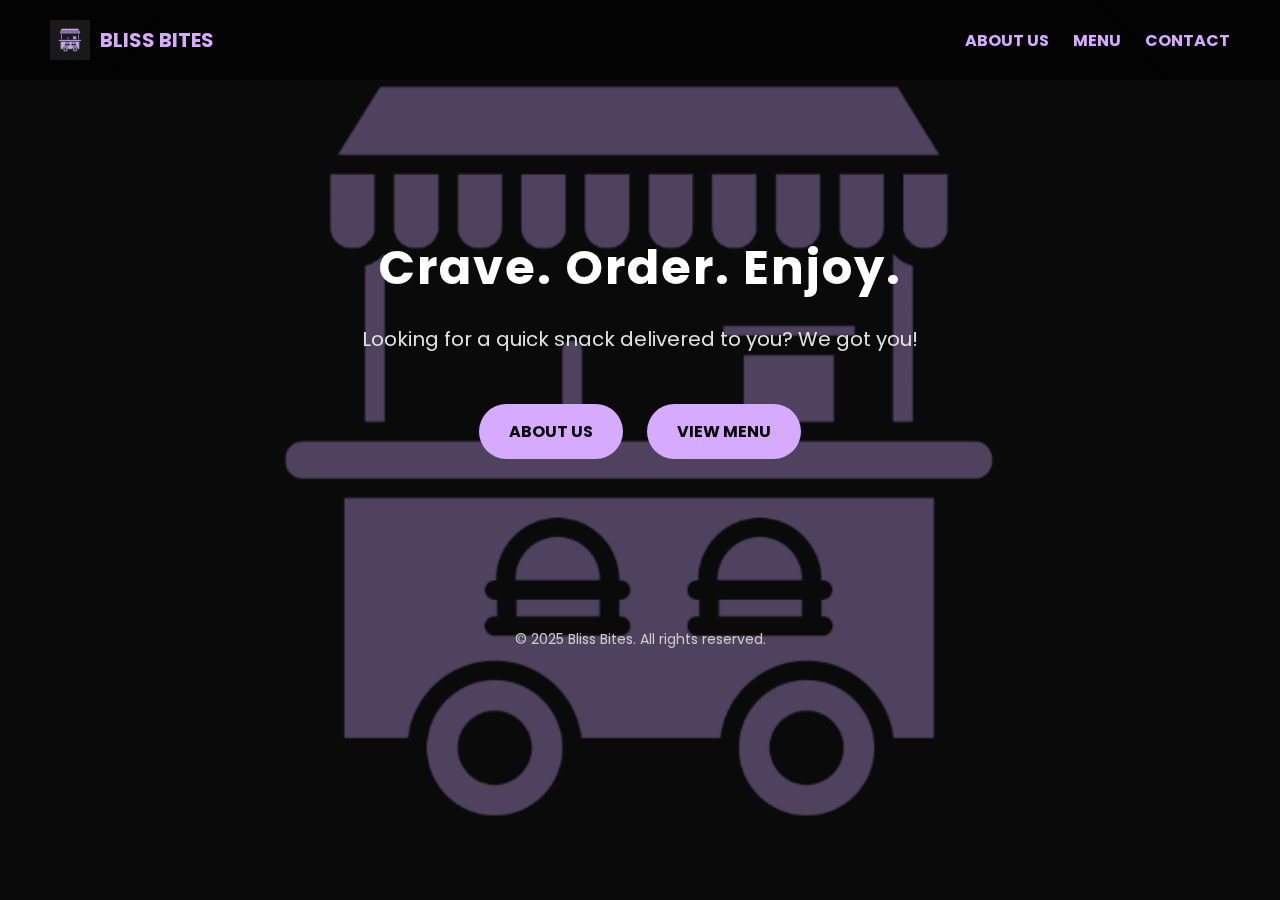
<file: index.html>
<!DOCTYPE html>
<html lang="en">
<head>
  <meta charset="UTF-8" />
  <meta name="viewport" content="width=device-width, initial-scale=1" />
  <title>Bliss Bites - Home</title>
  <link href="https://fonts.googleapis.com/css2?family=Poppins:wght@300;400;600&display=swap" rel="stylesheet" />
  <link rel="icon" href="logo.png" type="image/png" />
  <style>
    body {
      margin: 0;
      font-family: 'Poppins', sans-serif;
      background-image: url('logo.png');
      background-size: cover;
      background-position: center;
      background-repeat: no-repeat;
      background-attachment: fixed;
      color: #fff;
      text-align: center;
      position: relative;
    }

    .overlay {
      position: fixed;
      top: 0;
      left: 0;
      width: 100%;
      height: 100%;
      background: rgba(0, 0, 0, 0.6);
      z-index: -1;
    }

    nav {
      display: flex;
      justify-content: space-between;
      align-items: center;
      padding: 20px 40px;
      background-color: rgba(0, 0, 0, 0.7);
    }

    .logo a {
      display: flex;
      align-items: center;
      text-decoration: none;
    }

    .logo img {
      height: 40px;
    }

    .logo span {
      margin-left: 10px;
      color: #d5aaff;
      font-weight: bold;
      font-size: 20px;
    }

    nav a {
      color: #d5aaff;
      text-decoration: none;
      font-weight: bold;
      font-size: 16px;
      margin: 0 10px;
    }

    .hero {
      padding: 120px 20px 80px;
    }

    .hero h1 {
      font-size: 48px;
      margin-bottom: 20px;
      letter-spacing: 2px;
    }

    .hero p {
      font-size: 20px;
      margin-bottom: 40px;
      color: #e2e2e2;
    }

    .buttons a {
      display: inline-block;
      margin: 10px;
      padding: 15px 30px;
      background-color: #d5aaff;
      color: #000;
      font-weight: bold;
      text-decoration: none;
      border-radius: 30px;
      transition: 0.3s;
    }

    .buttons a:hover {
      background-color: #b89bff;
    }

    footer {
      margin-top: 80px;
      font-size: 14px;
      color: #ccc;
    }
  </style>
</head>

<body>

  <div class="overlay"></div>

  <!-- Navigation -->
  <nav>
    <div class="logo">
      <a href="index.html">
        <img src="logo.png" alt="Bliss Bites Logo" />
        <span>BLISS BITES</span>
      </a>
    </div>
    <div class="nav-links">
      <a href="about.html">ABOUT US</a>
      <a href="menu.html">MENU</a>
      <a href="contact.html">CONTACT</a>
    </div>
  </nav>

  <!-- Hero Section -->
  <section class="hero">
    <h1>Crave. Order. Enjoy.</h1>
    <p>Looking for a quick snack delivered to you? We got you!</p>
    <div class="buttons">
      <a href="about.html">ABOUT US</a>
      <a href="menu.html">VIEW MENU</a>
    </div>
  </section>

  <!-- Footer -->
  <footer>
    &copy; 2025 Bliss Bites. All rights reserved.
  </footer>

</body>
</html>
</file>
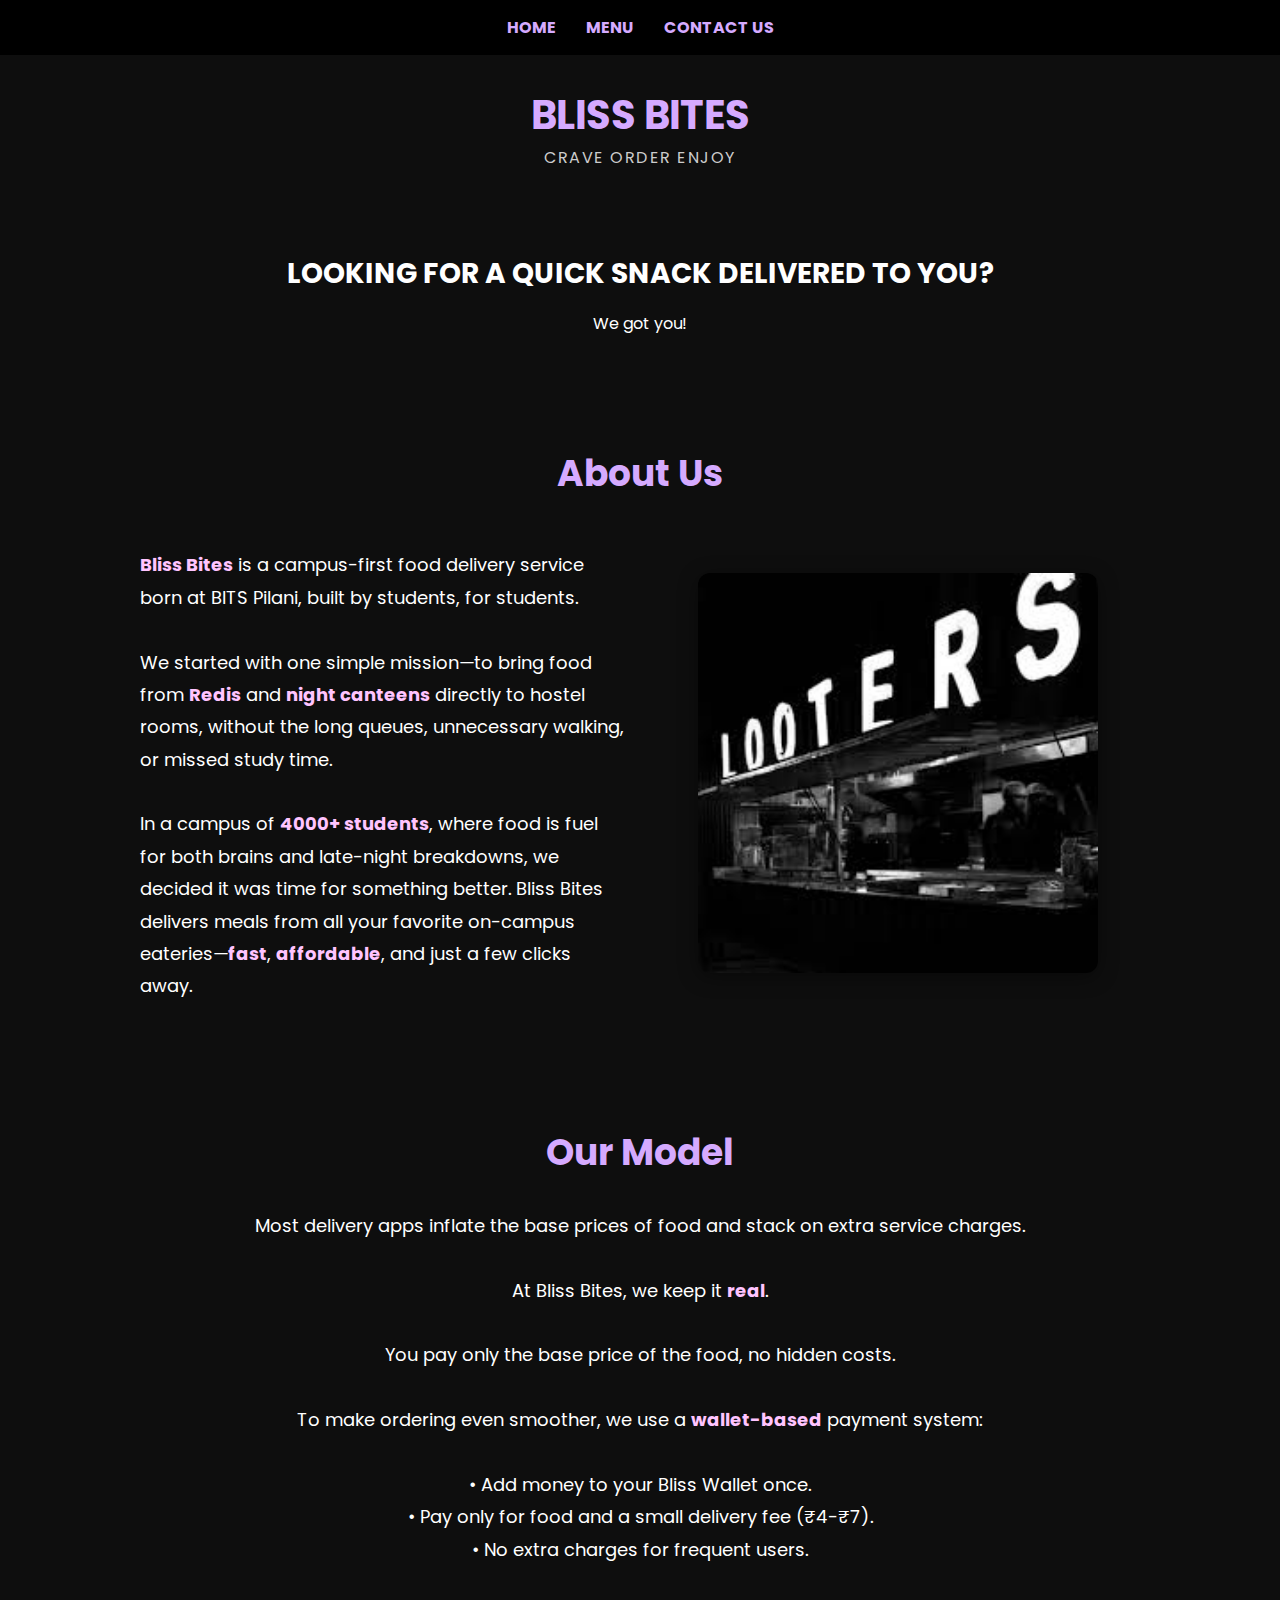
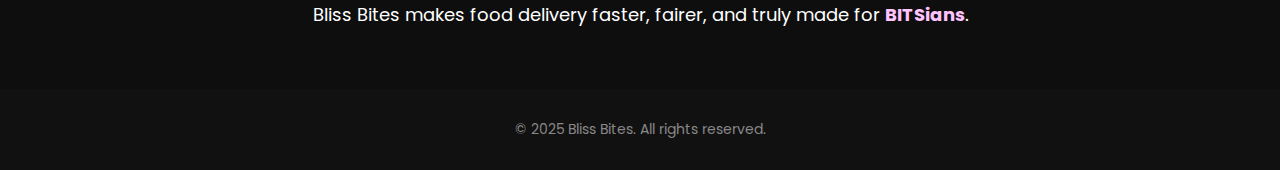
<file: about.html>
<!DOCTYPE html>
<html lang="en">
<head>
  <meta charset="UTF-8" />
  <title>Bliss Bites | About Us</title>
  <link href="https://fonts.googleapis.com/css2?family=Poppins:wght@300;400;600&display=swap" rel="stylesheet" />
  <style>
    body {
      margin: 0;
      font-family: 'Poppins', sans-serif;
      background-color: #0e0e0e;
      color: #fff;
    }

    .navbar {
      background-color: #000;
      padding: 15px 40px;
      display: flex;
      justify-content: center;
      gap: 30px;
    }

    .navbar a {
      color: #d5aaff;
      text-decoration: none;
      font-weight: bold;
      font-size: 16px;
    }

    .logo {
      text-align: center;
      margin-top: 30px;
    }

    .logo div:first-child {
      font-size: 40px;
      font-weight: bold;
      color: #d5aaff;
    }

    .logo-subtitle {
      font-size: 16px;
      color: #ccc;
      letter-spacing: 1.5px;
    }

    .about-hero {
      text-align: center;
      padding: 60px 20px 30px;
    }

    .about-hero h2 {
      font-size: 28px;
      margin-bottom: 10px;
    }

    .about-section,
    .model-section {
      max-width: 1000px;
      margin: 0 auto;
      padding: 40px 20px;
    }

    .about-section h1,
    .model-section h1 {
      font-size: 36px;
      color: #d5aaff;
      text-align: center;
      margin-bottom: 30px;
    }

    .about-content {
      display: flex;
      flex-direction: column;
      gap: 30px;
    }

    @media (min-width: 768px) {
      .about-content {
        flex-direction: row;
        align-items: center;
      }
    }

    .about-text {
      flex: 1;
      font-size: 18px;
      line-height: 1.8;
    }

    .about-text strong {
      color: #ffc4ff;
    }

    .about-image {
      flex: 1;
      text-align: center;
    }

    .about-image img {
      width: 100%;
      max-width: 400px;
      border-radius: 12px;
      box-shadow: 0 4px 20px rgba(0, 0, 0, 0.4);
    }

    .model-section p {
      font-size: 18px;
      line-height: 1.8;
      text-align: center;
    }

    .model-section strong {
      color: #ffc4ff;
    }

    footer {
      background-color: #111;
      padding: 30px 20px;
      text-align: center;
      font-size: 14px;
      color: #888;
    }
  </style>
</head>
<body>

  <div class="navbar">
    <a href="index.html">HOME</a>
    <a href="menu.html">MENU</a>
    <a href="contact.html">CONTACT US</a>
  </div>

  <div class="logo">
    <div>BLISS BITES</div>
    <div class="logo-subtitle">CRAVE ORDER ENJOY</div>
  </div>

  <div class="about-hero">
    <h2>LOOKING FOR A QUICK SNACK DELIVERED TO YOU?</h2>
    <p>We got you!</p>
  </div>

  <section class="about-section">
    <h1>About Us</h1>
    <div class="about-content">
      <div class="about-text">
        <p><strong>Bliss Bites</strong> is a campus-first food delivery service born at BITS Pilani, built by students, for students.<br><br>
          We started with one simple mission—to bring food from <strong>Redis</strong> and <strong>night canteens</strong> directly to hostel rooms, without the long queues, unnecessary walking, or missed study time.<br><br>
          In a campus of <strong>4000+ students</strong>, where food is fuel for both brains and late-night breakdowns, we decided it was time for something better. Bliss Bites delivers meals from all your favorite on-campus eateries—<strong>fast</strong>, <strong>affordable</strong>, and just a few clicks away.
        </p>
      </div>
      <div class="about-image">
        <img src="looters.jpeg" alt="Looters">
      </div>
    </div>
  </section>

  <section class="model-section">
    <h1>Our Model</h1>
    <p>
      Most delivery apps inflate the base prices of food and stack on extra service charges.<br><br>
      At Bliss Bites, we keep it <strong>real</strong>.<br><br>
      You pay only the base price of the food, no hidden costs.<br><br>
      To make ordering even smoother, we use a <strong>wallet-based</strong> payment system:
      <br><br>
      • Add money to your Bliss Wallet once.<br>
      • Pay only for food and a small delivery fee (₹4-₹7).<br>
      • No extra charges for frequent users.<br><br>
      Bliss Bites makes food delivery faster, fairer, and truly made for <strong>BITSians</strong>.
    </p>
  </section>

  <footer>
    &copy; 2025 Bliss Bites. All rights reserved.
  </footer>

  <script>
    console.log("About page loaded");
  </script>

</body>
</html>
</file>
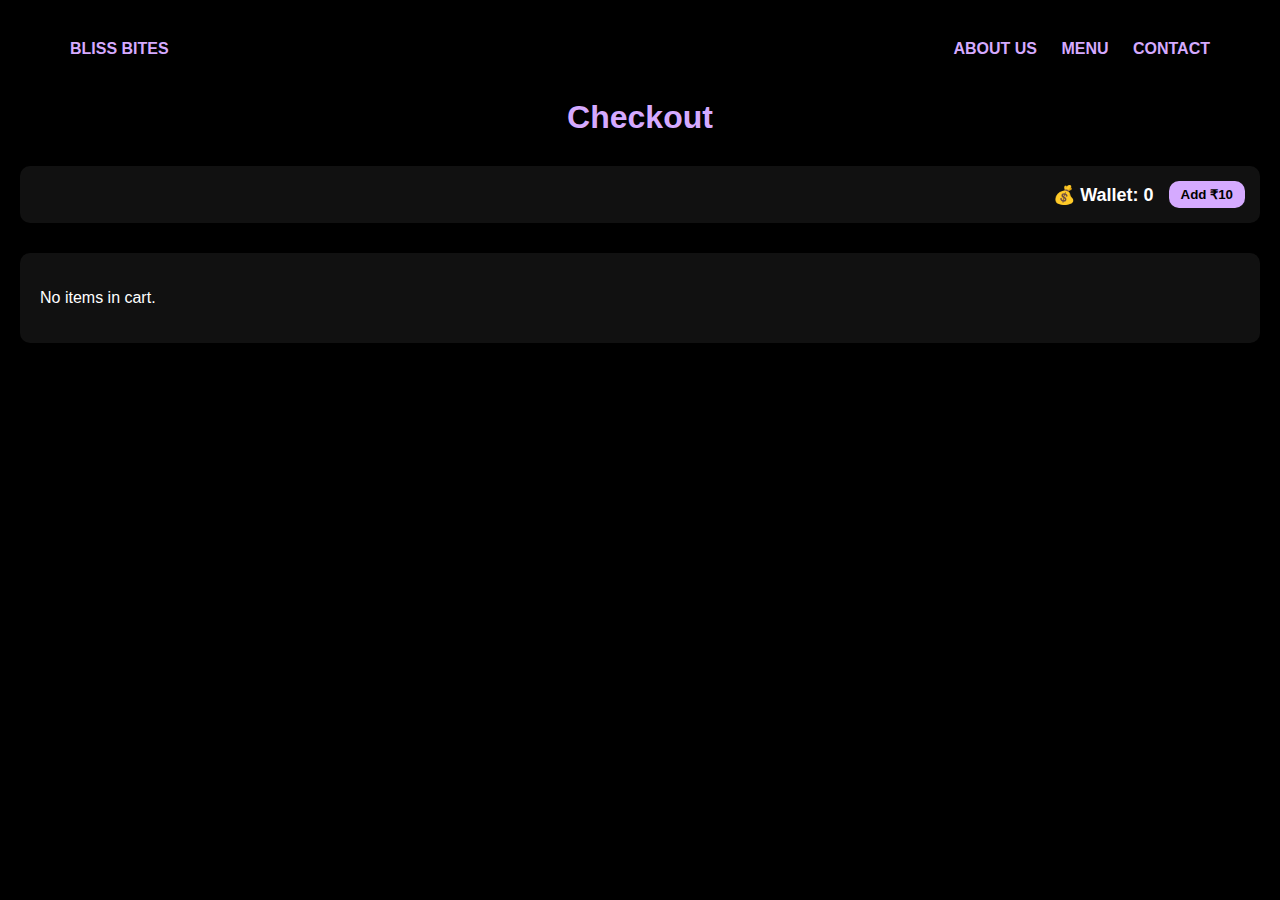
<file: checkout.html>
<!DOCTYPE html>
<html lang="en">
<head>
  <meta charset="UTF-8" />
  <meta name="viewport" content="width=device-width, initial-scale=1" />
  <title>Checkout - Bliss Bites</title>
  <style>
    body {
      margin: 0;
      font-family: 'Poppins', sans-serif;
      background-color: #000;
      color: #fff;
      padding: 20px;
    }

    nav {
      display: flex;
      justify-content: space-between;
      padding: 20px 40px;
      background-color: #000;
    }

    nav a {
      color: #d5aaff;
      text-decoration: none;
      font-weight: bold;
      font-size: 16px;
      margin: 0 10px;
    }

    h1 {
      text-align: center;
      color: #d5aaff;
      margin-bottom: 30px;
    }

    #wallet {
      display: flex;
      justify-content: flex-end;
      align-items: center;
      gap: 15px;
      margin-bottom: 30px;
      background-color: #111;
      padding: 15px;
      border-radius: 10px;
    }

    #wallet span {
      font-size: 18px;
      font-weight: bold;
    }

    #wallet button {
      padding: 6px 12px;
      border: none;
      border-radius: 10px;
      background-color: #d5aaff;
      color: #000;
      font-weight: bold;
      cursor: pointer;
      transition: 0.3s;
    }

    #wallet button:hover {
      background-color: #b89bff;
    }

    #cart-summary {
      background-color: #111;
      padding: 20px;
      border-radius: 10px;
    }

    .cart-item {
      display: flex;
      justify-content: space-between;
      margin: 10px 0;
    }

    #place-order {
      margin-top: 20px;
      width: 100%;
      padding: 10px;
      background-color: #d5aaff;
      color: #000;
      border: none;
      font-weight: bold;
      border-radius: 20px;
      cursor: pointer;
      transition: 0.3s;
    }

    #place-order:hover {
      background-color: #b89bff;
    }

    #order-success {
      margin-top: 30px;
      padding: 20px;
      background-color: #28a745;
      border-radius: 10px;
      font-weight: bold;
      text-align: center;
      display: none;
    }
  </style>
</head>

<body>

  <!-- Navigation -->
  <nav>
    <div class="logo">
      <a href="index.html">BLISS BITES</a>
    </div>
    <div class="nav-links">
      <a href="about.html">ABOUT US</a>
      <a href="menu.html">MENU</a>
      <a href="contact.html">CONTACT</a>
    </div>
  </nav>

  <h1>Checkout</h1>

  <!-- Wallet Section -->
  <div id="wallet">
    <span>💰 Wallet: <span id="wallet-balance">0</span></span>
    <button onclick="addToWallet(10)">Add ₹10</button>
  </div>

  <!-- Cart Summary -->
  <div id="cart-summary"></div>

  <button id="place-order" onclick="placeOrder()">Place Order</button>

  <div id="order-success">🎉 Order Placed Successfully!</div>

  <script>
    function getWalletBalance() {
      return parseInt(localStorage.getItem('wallet') || '0');
    }

    function setWalletBalance(amount) {
      localStorage.setItem('wallet', amount);
      document.getElementById('wallet-balance').textContent = amount;
    }

    function addToWallet(amount) {
      const current = getWalletBalance();
      setWalletBalance(current + amount);
    }

    function renderCheckout() {
      const cartData = localStorage.getItem('cart');
      const cart = cartData ? JSON.parse(cartData) : [];

      const cartSummary = document.getElementById('cart-summary');
      cartSummary.innerHTML = '';

      if (cart.length === 0) {
        cartSummary.innerHTML = '<p>No items in cart.</p>';
        document.getElementById('place-order').style.display = 'none';
        return;
      }

      let total = 0;

      cart.forEach(item => {
        const div = document.createElement('div');
        div.className = 'cart-item';
        div.innerHTML = `
          <span>${item.name}</span>
          <span>₹${item.price}</span>
        `;
        cartSummary.appendChild(div);
        total += item.price;
      });

      cartSummary.innerHTML += `<hr><h3>Total: ₹${total}</h3>`;
    }

    function placeOrder() {
      const wallet = getWalletBalance();
      const cartData = localStorage.getItem('cart');
      const cart = cartData ? JSON.parse(cartData) : [];
      const total = cart.reduce((sum, item) => sum + item.price, 0);

      if (wallet >= total) {
        // Deduct from wallet and place order
        setWalletBalance(wallet - total);
        localStorage.removeItem('cart');
        document.getElementById('cart-summary').style.display = 'none';
        document.getElementById('place-order').style.display = 'none';
        document.getElementById('order-success').style.display = 'block';
      } else {
        alert("Insufficient wallet balance! Add more funds to place your order.");
      }
    }

    // Initial setup
    window.onload = () => {
      renderCheckout();
      setWalletBalance(getWalletBalance());
    };
  </script>

</body>
</html>
</file>
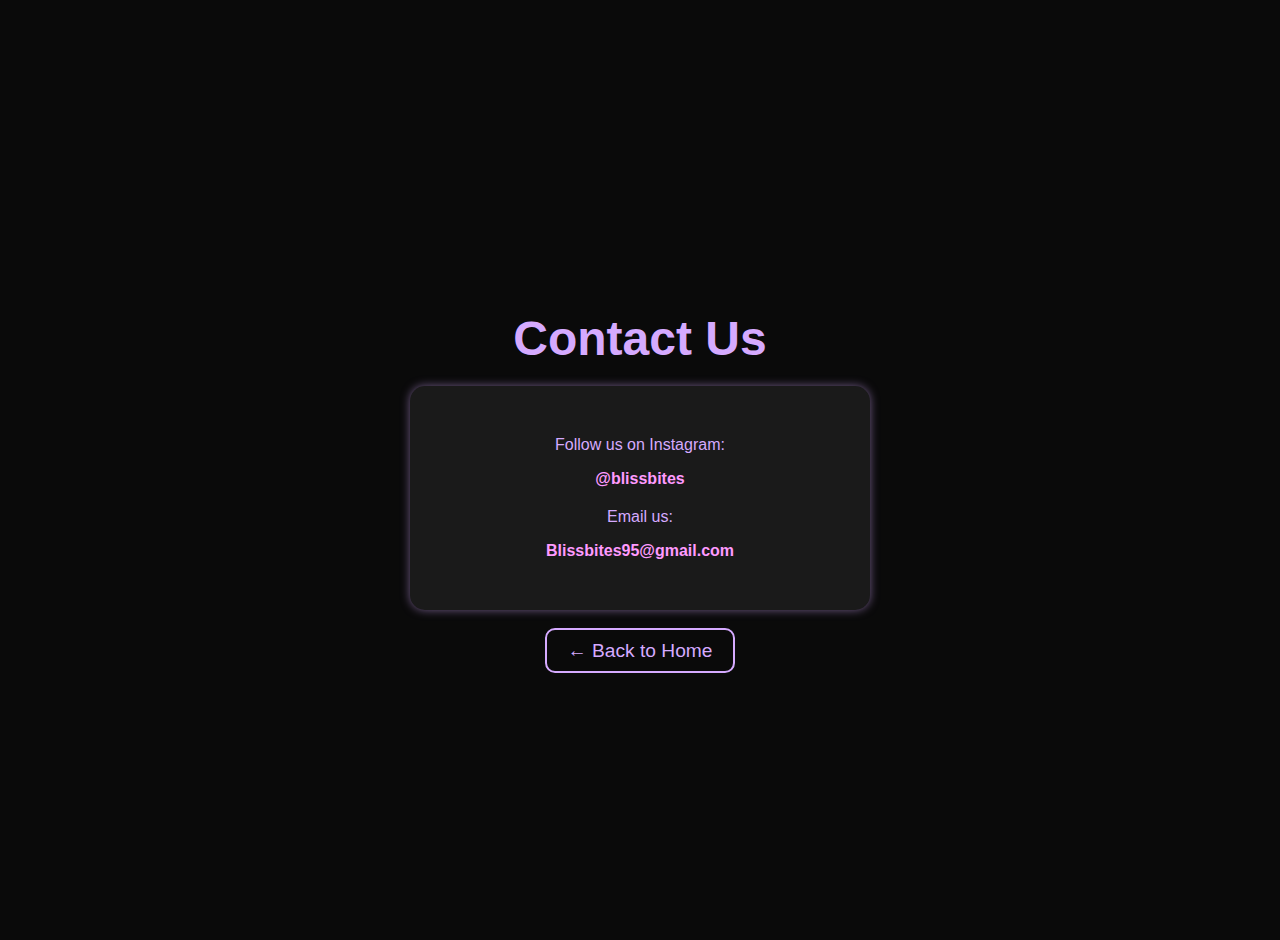
<file: contact.html>
<!DOCTYPE html>
<html lang="en">
<head>
  <meta charset="UTF-8">
  <meta name="viewport" content="width=device-width, initial-scale=1">
  <title>Contact Us | BlissBites</title>
  <style>
    body {
      background-color: #0a0a0a;
      color: #d5aaff;
      font-family: 'Poppins', sans-serif;
      display: flex;
      flex-direction: column;
      align-items: center;
      justify-content: center;
      min-height: 100vh;
      margin: 0;
      padding: 20px;
    }

    h1 {
      font-size: 3rem;
      margin-bottom: 20px;
      color: #d5aaff;
    }

    .contact-info {
      background-color: #1a1a1a;
      padding: 30px;
      border-radius: 15px;
      box-shadow: 0 0 10px rgba(213, 170, 255, 0.5);
      text-align: center;
      width: 90%;
      max-width: 400px;
    }

    .contact-item {
      margin: 20px 0;
    }

    .contact-item a {
      color: #ff9aff;
      text-decoration: none;
      font-weight: bold;
    }

    .contact-item a:hover {
      text-decoration: underline;
    }

    .back-home {
      margin-top: 30px;
    }

    .back-home a {
      color: #d5aaff;
      text-decoration: none;
      font-size: 1.2rem;
      border: 2px solid #d5aaff;
      padding: 10px 20px;
      border-radius: 10px;
      transition: background-color 0.3s, color 0.3s;
    }

    .back-home a:hover {
      background-color: #d5aaff;
      color: #0a0a0a;
    }
  </style>
</head>

<body>

  <h1>Contact Us</h1>

  <div class="contact-info">
    <div class="contact-item">
      <p>Follow us on Instagram:</p>
      <a href="https://www.instagram.com/p/DIvnLPfz1wj/?igsh=MTBlOXZ5enE0Z2hiaw==" target="_blank">
        @blissbites
      </a>
    </div>

    <div class="contact-item">
      <p>Email us:</p>
      <a href="mailto:Blissbites95@gmail.com">Blissbites95@gmail.com</a>
    </div>
  </div>

  <div class="back-home">
    <a href="index.html">← Back to Home</a>
  </div>

</body>
</html>
</file>
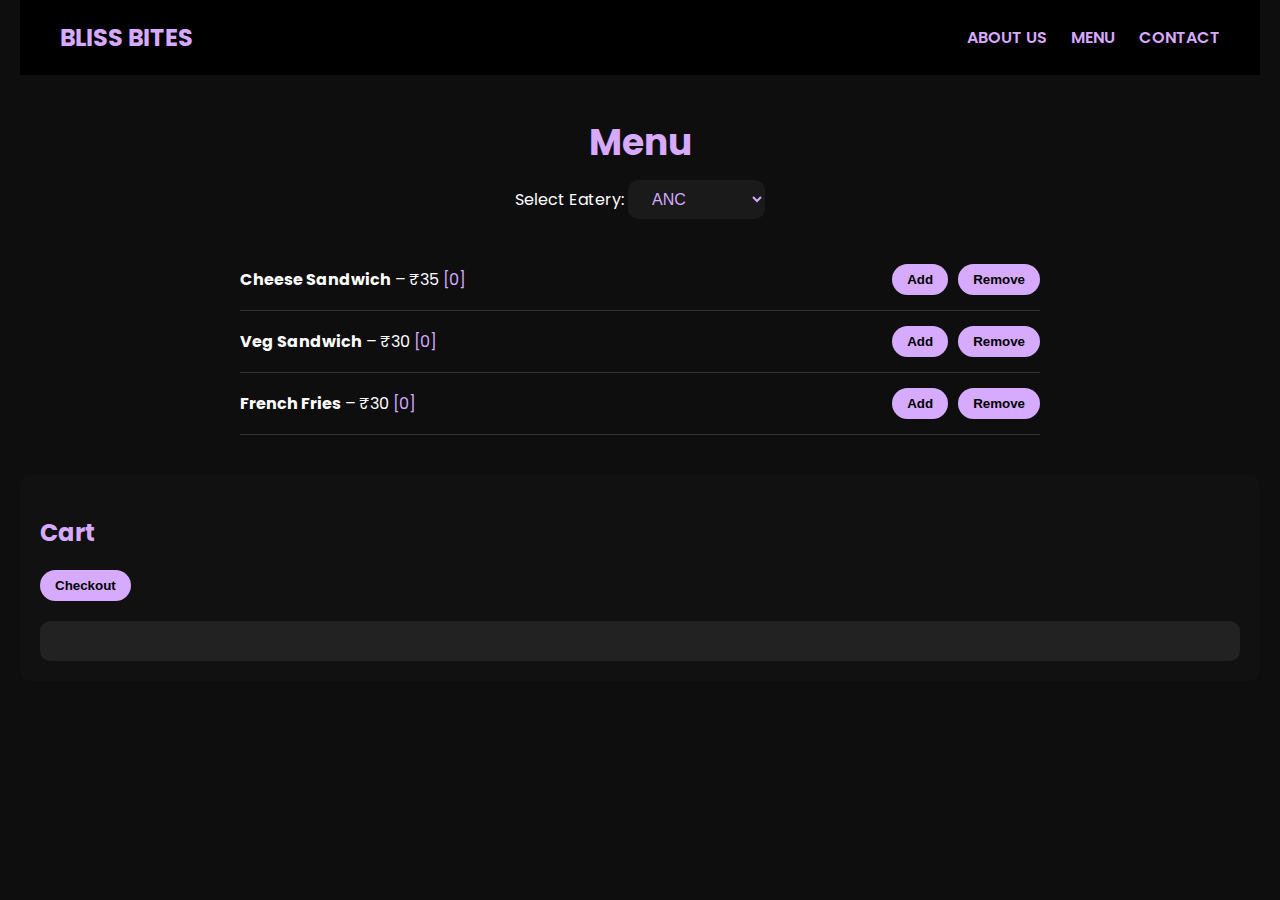
<file: menu.html>
<!DOCTYPE html>
<html lang="en">
<head>
  <meta charset="UTF-8" />
  <meta name="viewport" content="width=device-width, initial-scale=1" />
  <title>Bliss Bites - Menu</title>
  <link href="https://fonts.googleapis.com/css2?family=Poppins:wght@300;400;600&display=swap" rel="stylesheet" />
  <style>
    body {
      margin: 0;
      font-family: 'Poppins', sans-serif;
      background-color: #0e0e0e;
      color: #fff;
      padding: 0 20px 40px;
    }

    nav {
      display: flex;
      justify-content: space-between;
      align-items: center;
      padding: 20px 40px;
      background-color: #000;
      position: sticky;
      top: 0;
      z-index: 10;
    }

    .logo a {
      color: #d5aaff;
      font-size: 24px;
      font-weight: bold;
      text-decoration: none;
    }

    .nav-links a {
      margin-left: 20px;
      color: #d5aaff;
      text-decoration: none;
      font-weight: 600;
    }

    h1 {
      text-align: center;
      color: #d5aaff;
      margin: 40px 0 10px;
      font-size: 36px;
    }

    .selector {
      text-align: center;
      margin-bottom: 30px;
    }

    select {
      padding: 10px 20px;
      border-radius: 10px;
      border: none;
      font-size: 16px;
      background-color: #1a1a1a;
      color: #d5aaff;
    }

    #menu-list {
      max-width: 800px;
      margin: 0 auto;
    }

    .menu-item {
      display: flex;
      justify-content: space-between;
      align-items: center;
      border-bottom: 1px solid #333;
      padding: 15px 0;
    }

    .menu-item p {
      margin: 0;
    }

    .buttons {
      display: flex;
      gap: 10px;
    }

    button {
      padding: 8px 15px;
      border: none;
      border-radius: 20px;
      background-color: #d5aaff;
      color: #000;
      font-weight: bold;
      cursor: pointer;
      transition: 0.3s;
    }

    button:hover {
      background-color: #b89bff;
    }

    #cart {
      margin-top: 40px;
      background-color: #111;
      padding: 20px;
      border-radius: 10px;
    }

    #cart h2 {
      color: #d5aaff;
    }

    .cart-item {
      display: flex;
      justify-content: space-between;
      margin: 10px 0;
    }

    #checkout-section {
      margin-top: 20px;
    }

    #bill {
      margin-top: 20px;
      background-color: #222;
      padding: 20px;
      border-radius: 10px;
    }

    .order-placed {
      margin-top: 20px;
      padding: 15px;
      background-color: #28a745;
      border-radius: 10px;
      color: #fff;
      font-weight: bold;
      text-align: center;
      display: none;
    }

    .notification {
      position: fixed;
      top: 20px;
      right: 20px;
      background-color: #d5aaff;
      color: #000;
      padding: 10px 20px;
      border-radius: 10px;
      font-weight: bold;
      z-index: 999;
      box-shadow: 0px 4px 8px rgba(213,170,255,0.3);
      animation: slideIn 0.5s ease;
    }

    @keyframes slideIn {
      from {
        opacity: 0;
        transform: translateX(50px);
      }
      to {
        opacity: 1;
        transform: translateX(0);
      }
    }
  </style>
</head>

<body>

  <!-- Navigation -->
  <nav>
    <div class="logo">
      <a href="index.html">BLISS BITES</a>
    </div>
    <div class="nav-links">
      <a href="about.html">ABOUT US</a>
      <a href="menu.html">MENU</a>
      <a href="contact.html">CONTACT</a>
    </div>
  </nav>

  <h1>Menu</h1>

  <div class="selector">
    <label for="restaurant">Select Eatery: </label>
    <select id="restaurant" onchange="renderMenu()">
      <option value="ANC">ANC</option>
      <option value="LOOTERS">LOOTERS</option>
      <option value="TOTT">TOTT</option>
      <option value="FM">FM</option>
      <option value="DCC">DCC</option>
      <option value="REDI">REDI</option>
    </select>
  </div>

  <div id="menu-list"></div>

  <!-- Cart Section -->
  <div id="cart">
    <h2>Cart</h2>
    <div id="cart-items"></div>

    <div id="checkout-section">
      <button onclick="checkout()">Checkout</button>
    </div>

    <div id="bill"></div>

    <div id="order-placed" class="order-placed">
      Order Placed Successfully! 🎉
    </div>
  </div>

  <script>
    const allMenuItems = {
      ANC: [
        { name: "Cheese Sandwich", price: 35 },
        { name: "Veg Sandwich", price: 30 },
        { name: "French Fries", price: 30 }
      ],
      LOOTERS: [
        { name: "Veg Roll", price: 40 },
        { name: "Paneer Roll", price: 50 }
      ],
      TOTT: [
        { name: "Veg Puff Roll", price: 20 },
        { name: "Cheese Fries", price: 40 }
      ],
      FM: [
        { name: "Iced Lemon Tea", price: 25 },
        { name: "Lassi (Sweet/Salted)", price: 30 }
      ],
      DCC: [
        { name: "Mango Shake", price: 40 },
        { name: "Cold Coffee", price: 45 }
      ],
      REDI: [
        { name: "Plain Maggie", price: 25 },
        { name: "Cheese Maggie", price: 40 },
        { name: "Veg Maggie", price: 35 }
      ]
    };

    let cart = [];

    function addToCart(item) {
      cart.push(item);
      showNotification(`${item.name} added to cart!`);
      renderCart();
      renderMenu(); // 👈 Refresh menu to update item count
    }

    function removeFromCart(item) {
      const index = cart.findIndex(cartItem => cartItem.name === item.name);
      if (index !== -1) {
        cart.splice(index, 1);
        showNotification(`${item.name} removed from cart!`);
      }
      renderCart();
      renderMenu(); // 👈 Refresh menu to update item count
    }

    function renderMenu() {
      const selected = document.getElementById("restaurant").value;
      const menuList = document.getElementById("menu-list");
      const items = allMenuItems[selected];
      menuList.innerHTML = '';

      items.forEach((item, index) => {
        const count = cart.filter(cartItem => cartItem.name === item.name).length;
        const div = document.createElement("div");
        div.className = "menu-item";
        div.innerHTML = `
          <p><strong>${item.name}</strong> – ₹${item.price} <span style="color: #d5aaff;">[${count}]</span></p>
          <div class="buttons">
            <button onclick='addToCart(${JSON.stringify(item)})'>Add</button>
            <button onclick='removeFromCart(${JSON.stringify(item)})'>Remove</button>
          </div>`;
        menuList.appendChild(div);
      });
    }

    function renderCart() {
      const cartItems = document.getElementById("cart-items");
      cartItems.innerHTML = cart.length === 0 ? "<p>Your cart is empty.</p>" : "";
      cart.forEach(item => {
        const div = document.createElement("div");
        div.className = "cart-item";
        div.innerHTML = `<span>${item.name} – ₹${item.price}</span>`;
        cartItems.appendChild(div);
      });
    }

    function checkout() {
      if (cart.length === 0) {
        alert("Cart is empty! Add some items first.");
        return;
      }
      localStorage.setItem("cart", JSON.stringify(cart));
      window.location.href = "checkout.html";
    }

    function showNotification(message) {
      const notif = document.createElement("div");
      notif.className = "notification";
      notif.innerText = message;
      document.body.appendChild(notif);
      setTimeout(() => notif.remove(), 2500);
    }

    window.onload = renderMenu;
  </script>
</body>
</html>
</file>
